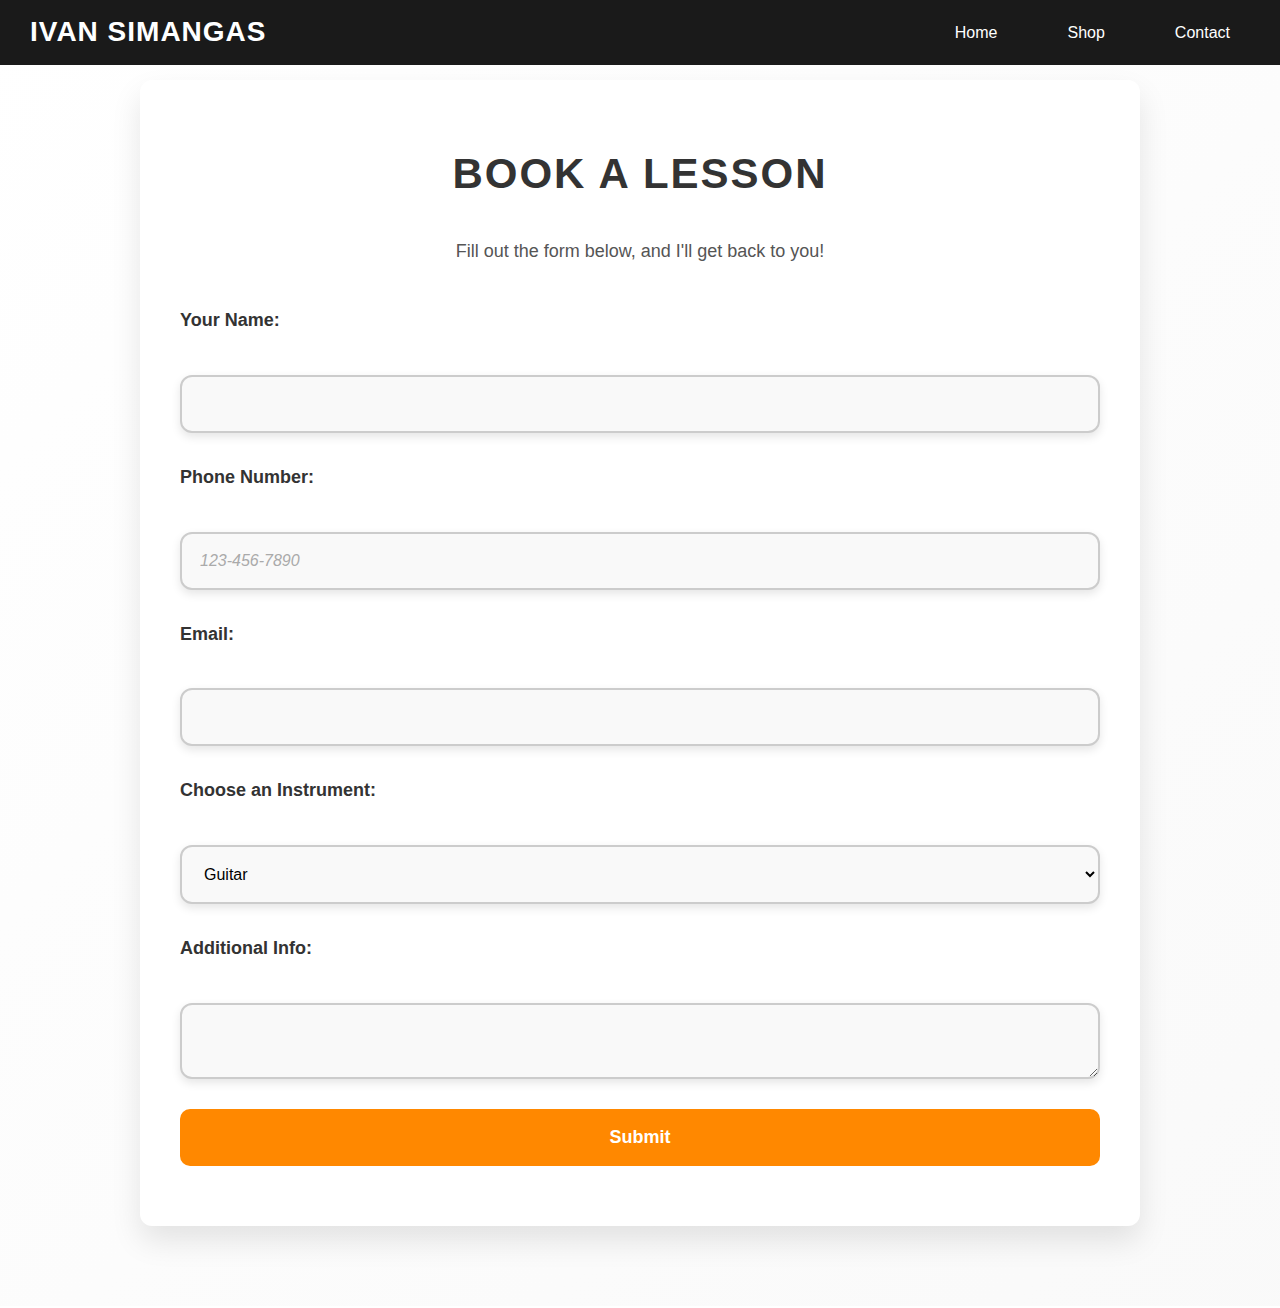
<file: booking.html>
<!DOCTYPE html>
<html lang="en">
  <head>
    <meta charset="UTF-8" />
    <meta name="viewport" content="width=device-width, initial-scale=1.0" />
    <title>Book a Lesson - Ivan Simangas</title>
    <link rel="stylesheet" href="index.css" />
  </head>
  <body>
    <header>
      <div class="logo">Ivan Simangas</div>
      <nav>
        <ul>
          <li><a href="index.html">Home</a></li>
          <li><a href="shop.html">Shop</a></li>
          <li><a href="index.html#contact">Contact</a></li>
        </ul>
      </nav>
    </header>

    <section id="booking-page">
      <!-- Updated to use ID -->
      <h2>Book a Lesson</h2>
      <p>Fill out the form below, and I'll get back to you!</p>
      <form id="booking-form">
        <label for="name">Your Name:</label>
        <input type="text" id="name" name="name" required />
        <label for="phone">Phone Number:</label>
        <input
          type="tel"
          id="phone"
          name="phone"
          required
          pattern="[0-9]{10}"
          placeholder="123-456-7890"
        />

        <label for="email">Email:</label>
        <input type="email" id="email" name="email" required />

        <label for="instrument">Choose an Instrument:</label>
        <select id="instrument" name="instrument" required>
          <option value="guitar">Guitar</option>
          <option value="piano">Piano</option>
          <option value="drums">Drums</option>
        </select>

        <label for="message">Additional Info:</label>
        <textarea id="message" name="message"></textarea>

        <button type="submit" class="btn">Submit</button>
      </form>
    </section>

    <script src="script.js"></script>
  </body>
</html>
</file>
<file: index.css>
/* General Reset */
* {
  margin: 0;
  padding: 0;
  box-sizing: border-box;
}

/* Body */
body {
  font-family: "Poppins", sans-serif;
  background: linear-gradient(
    135deg,
    rgba(255, 255, 255, 0.9),
    rgba(248, 248, 248, 0.8)
  );
  color: #333;
  line-height: 1.6;
  padding-top: 0; /* To prevent content from hiding under fixed navbar */
}

/* Navigation Bar */
header {
  position: fixed;
  top: 0;
  left: 0;
  width: 100%;
  background-color: #1a1a1a;
  padding: 10px 30px;
  display: flex;
  justify-content: space-between;
  align-items: center;
  z-index: 100;
  transition: all 0.3s ease;
}

header .logo {
  color: white;
  font-size: 28px;
  font-weight: 700;
  letter-spacing: 1px;
  text-transform: uppercase;
}

nav ul {
  list-style: none;
  display: flex;
  gap: 30px;
}

nav ul li a {
  color: white;
  text-decoration: none;
  font-size: 16px;
  padding: 8px 20px;
  font-weight: 500;
  position: relative;
  transition: 0.3s;
  border-radius: 5px;
}

nav ul li a::after {
  content: "";
  position: absolute;
  bottom: 0;
  left: 50%;
  transform: translateX(-50%);
  width: 0;
  height: 2px;
  background-color: #ff8800;
  transition: all 0.3s ease;
}

nav ul li a:hover {
  background-color: #ff8800;
}

nav ul li a:hover::after {
  width: 100%;
}

/* Hero Section */
.hero {
  background: url("images/background-images/IMG_2025.jpg") center/cover
    no-repeat;
  height: 100vh; /* Adjust this to fit the height of your section */
  display: flex;
  align-items: center;
  justify-content: center;
  text-align: center;
  color: white;
  position: relative;
  transition: background 0.5s ease;
}

.hero::after {
  content: "";
  background-color: rgba(0, 0, 0, 0.5);
  position: absolute;
  top: 0;
  left: 0;
  width: 100%;
  height: 100%;
}

.hero-content {
  position: relative;
  z-index: 1;
  text-shadow: 2px 2px 4px rgba(0, 0, 0, 0.6);
  animation: fadeIn 1s ease-out;
}

.hero h1 {
  font-size: 70px;
  margin-bottom: 20px;
  font-weight: 700;
  letter-spacing: 2px;
}

.hero p {
  font-size: 22px;
  margin-bottom: 40px;
}

.btn {
  background-color: #ff8800;
  color: white;
  padding: 18px 36px;
  text-decoration: none;
  border-radius: 5px;
  font-weight: bold;
  font-size: 18px;
  transition: 0.3s;
}

.btn:hover {
  background-color: #ff6600;
  transform: scale(1.05);
}

/* Hero Section Animation */
@keyframes fadeIn {
  0% {
    opacity: 0;
    transform: translateY(-50px);
  }
  100% {
    opacity: 1;
    transform: translateY(0);
  }
}

/* About Section */
.about,
.shop,
.contact {
  padding: 60px 30px;
  text-align: center;
  background: linear-gradient(
    135deg,
    rgba(255, 255, 255, 0.8),
    rgba(248, 248, 248, 0.7)
  );
  border-radius: 12px;
  box-shadow: 0 10px 30px rgba(0, 0, 0, 0.1);
  margin: 40px 0;
}

.about h2,
.shop h2,
.contact h2 {
  font-size: 40px;
  margin-bottom: 20px;
  font-weight: 700;
  text-transform: uppercase;
  letter-spacing: 1px;
  position: relative;
  animation: slideIn 1s ease-in-out;
}

@keyframes slideIn {
  0% {
    transform: translateX(-100%);
    opacity: 0;
  }
  100% {
    transform: translateX(0);
    opacity: 1;
  }
}

/* Contact Form */
.contact form {
  display: flex;
  flex-direction: column;
  gap: 20px;
  max-width: 450px;
  margin: 0 auto;
}

.contact input,
.contact textarea {
  padding: 15px;
  border: 2px solid #ddd;
  border-radius: 10px;
  font-size: 16px;
  font-weight: 500;
  transition: border-color 0.3s ease, box-shadow 0.3s ease;
}

.contact input:focus,
.contact textarea:focus {
  border-color: #ff8800;
  box-shadow: 0 0 8px rgba(255, 136, 0, 0.6);
}

.contact button {
  padding: 15px;
  border: none;
  background-color: #ff8800;
  color: white;
  font-size: 18px;
  font-weight: 700;
  cursor: pointer;
  border-radius: 10px;
  transition: background-color 0.3s ease;
}

.contact button:hover {
  background-color: #ff6600;
  box-shadow: 0 4px 12px rgba(0, 0, 0, 0.2);
}

/* Footer */
footer {
  background-color: #1a1a1a;
  color: white;
  padding: 30px 0;
  text-align: center;
  font-size: 16px;
  letter-spacing: 1px;
}

footer ul {
  list-style: none;
  padding: 0;
  display: flex;
  justify-content: center;
  gap: 15px;
}

footer ul li a {
  color: white;
  text-decoration: none;
  font-size: 16px;
  position: relative;
  transition: 0.3s;
}

footer ul li a::after {
  content: "";
  position: absolute;
  bottom: 0;
  left: 50%;
  transform: translateX(-50%);
  width: 0;
  height: 2px;
  background-color: #ff8800;
  transition: all 0.3s ease;
}

footer ul li a:hover {
  color: #ff8800;
}

footer ul li a:hover::after {
  width: 100%;
}

/* Booking Page */
#booking-page {
  background: #fff;
  padding: 60px 40px;
  max-width: 1000px;
  margin: 80px auto;
  border-radius: 12px;
  box-shadow: 0 15px 30px rgba(0, 0, 0, 0.1);
  transition: transform 0.3s ease, box-shadow 0.3s ease;
  position: relative;
}

#booking-page:hover {
  box-shadow: 0 25px 50px rgba(0, 0, 0, 0.1);
  transform: scale(1.02);
}

#booking-page h2 {
  font-size: 42px;
  color: #333;
  margin-bottom: 30px;
  text-align: center;
  text-transform: uppercase;
  font-weight: 700;
  letter-spacing: 2px;
  position: relative;
  animation: slideIn 0.6s ease-in-out;
}

#booking-page p {
  font-size: 18px;
  margin-bottom: 40px;
  text-align: center;
  color: #555;
  font-weight: 500;
}

/* Animation for the Heading */
@keyframes slideIn {
  from {
    transform: translateY(-50px);
    opacity: 0;
  }
  to {
    transform: translateY(0);
    opacity: 1;
  }
}

/* Booking Form */
#booking-page form {
  display: grid;
  gap: 30px;
  grid-template-columns: 1fr;
}

#booking-page label {
  font-size: 18px;
  font-weight: 600;
  color: #333;
  margin-bottom: 10px;
  position: relative;
}

#booking-page label::before {
  content: "";
  position: absolute;
  width: 100%;
  height: 2px;
  background: #ff8800;
  bottom: 0;
  left: 0;
  transform: scaleX(0);
  transform-origin: right center;
  transition: transform 0.3s ease-out;
}

#booking-page label:hover::before {
  transform: scaleX(1);
  transform-origin: left center;
}

#booking-page input,
#booking-page select,
#booking-page textarea {
  padding: 15px;
  border: 2px solid #ddd;
  border-radius: 10px;
  font-size: 16px;
  outline: none;
  transition: all 0.3s ease;
  background-color: #f9f9f9;
  box-shadow: 0 4px 10px rgba(0, 0, 0, 0.1);
}

#booking-page input:focus,
#booking-page select:focus,
#booking-page textarea:focus {
  border-color: #ff8800;
  box-shadow: 0 0 10px rgba(255, 136, 0, 0.6);
}

#booking-page button {
  background-color: #ff8800;
  color: white;
  font-size: 18px;
  font-weight: 700;
  padding: 18px 30px;
  border-radius: 10px;
  border: none;
  cursor: pointer;
  transition: all 0.3s ease;
  position: relative;
  overflow: hidden;
  z-index: 1;
}

#booking-page button::after {
  content: "";
  position: absolute;
  top: 50%;
  left: 50%;
  width: 300%;
  height: 300%;
  background-color: #ff6600;
  transition: all 0.4s ease;
  border-radius: 50%;
  z-index: -1;
  transform: translate(-50%, -50%) scale(0);
}

#booking-page button:hover {
  background-color: #ff6600;
  box-shadow: 0 8px 20px rgba(0, 0, 0, 0.1);
}

#booking-page button:hover::after {
  transform: translate(-50%, -50%) scale(1);
}

/* Icon inside Input Fields */
#booking-page input[type="text"],
#booking-page input[type="email"],
#booking-page select,
#booking-page textarea {
  width: 100%;
  padding-left: 50px; /* Add space for icons */
}

/* Placeholder Style */
#booking-page input::placeholder,
#booking-page textarea::placeholder {
  color: #aaa;
  font-style: italic;
  transition: color 0.3s ease;
}

/* Active State Placeholder */
#booking-page input:focus::placeholder,
#booking-page textarea:focus::placeholder {
  color: #ff8800;
}

/* Material Design for Form Elements */
#booking-page input,
#booking-page select,
#booking-page textarea {
  border-radius: 12px;
  border: 2px solid #ccc;
  padding: 18px;
  background-color: #f9f9f9;
  transition: border-color 0.3s ease, box-shadow 0.3s ease;
}

/* Responsive Design */
@media (max-width: 768px) {
  #booking-page {
    padding: 40px 20px;
  }

  #booking-page h2 {
    font-size: 32px;
  }

  #booking-page p {
    font-size: 16px;
  }

  #booking-page form {
    gap: 25px;
  }

  #booking-page button {
    font-size: 16px;
    padding: 16px 24px;
  }
}

/* Input and Button Hover Effect */
@keyframes hoverEffect {
  0% {
    transform: scale(1);
  }
  50% {
    transform: scale(1.05);
  }
  100% {
    transform: scale(1);
  }
}

#booking-page input:focus,
#booking-page textarea:focus,
#booking-page button:hover {
  animation: hoverEffect 0.3s ease-out;
}
</file>
